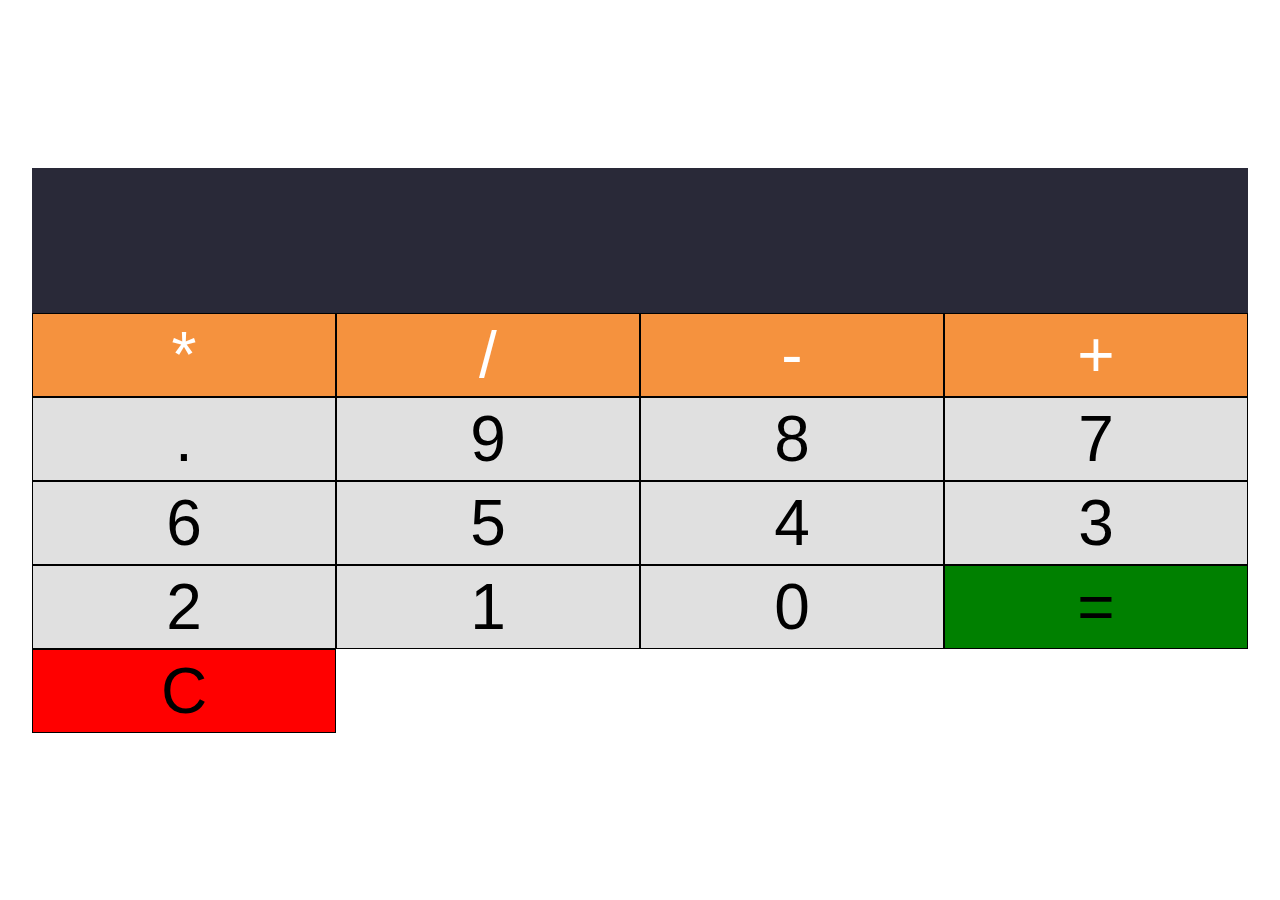
<file: 10. Calculator-JavaScript-Project-master/index.html>
<!DOCTYPE html>
<html lang="en">

<head>
 <meta charset="UTF-8">
 <meta name="viewport" content="width=device-width, initial-scale=1.0">
 <meta http-equiv="X-UA-Compatible" content="ie=edge">
 <title>Recording</title>
 <link rel="stylesheet" href="main.css">
</head>

<body>
 <section class="calculator">
  <form>
   <input type="text" name="" id="" class="screen">
  </form>
  <div class="buttons">
   <!-- yellow -->
   <button type="button" class="btn btn-yellow" data-num="*">*</button>
   <button type="button" class="btn btn-yellow" data-num="/">/</button>
   <button type="button" class="btn btn-yellow" data-num="-">-</button>
   <button type="button" class="btn btn-yellow" data-num="+">+</button>
   <!-- grey buttons -->
   <button type="button" class="btn btn-grey" data-num=".">.</button>
   <button type="button" class="btn btn-grey" data-num="9">9</button>
   <button type="button" class="btn btn-grey" data-num="8">8</button>
   <button type="button" class="btn btn-grey" data-num="7">7</button>
   <button type="button" class="btn btn-grey" data-num="6">6</button>
   <button type="button" class="btn btn-grey" data-num="5">5</button>
   <button type="button" class="btn btn-grey" data-num="4">4</button>
   <button type="button" class="btn btn-grey" data-num="3">3</button>
   <button type="button" class="btn btn-grey" data-num="2">2</button>
   <button type="button" class="btn btn-grey" data-num="1">1</button>
   <button type="button" class="btn btn-grey" data-num="0">0</button>
   <button type="button" class="btn-equal btn-grey">=</button>
   <button type="button" class="btn-clear btn-grey">C</button>


  </div>





 </section>





 <script src="./app.js"></script>
</body>

</html>
</file>
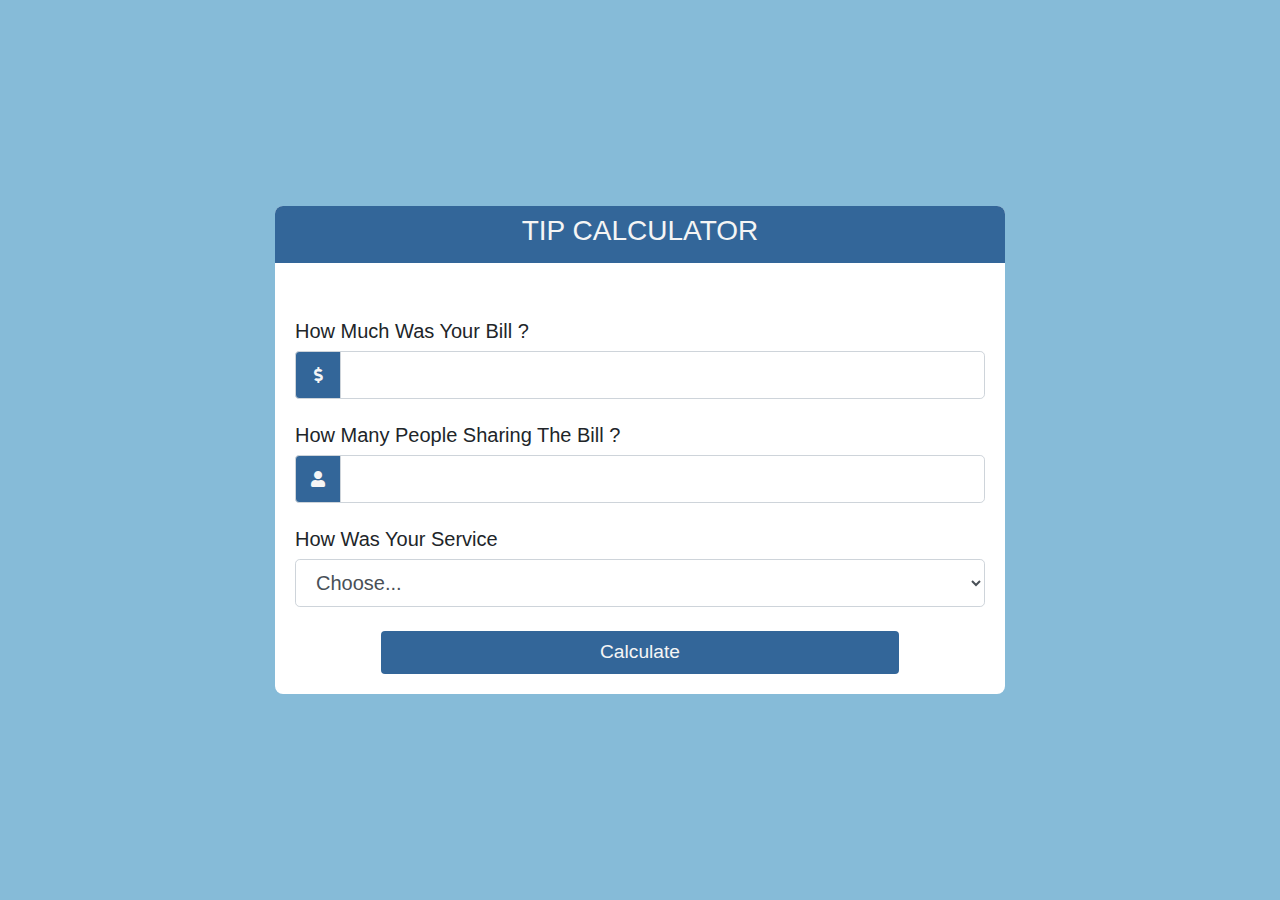
<file: 11. Tip-Form-JavaScript-Project-master/index.html>
<!DOCTYPE html>
<html lang="en">

<head>
 <meta charset="UTF-8">
 <meta name="viewport" content="width=device-width, initial-scale=1.0">
 <meta http-equiv="X-UA-Compatible" content="ie=edge">
 <!-- bootstrap css -->
 <link rel="stylesheet" href="./css/bootstrap.min.css">
 <!-- main css -->
 <link rel="stylesheet" href="./css/main.css">
 <!-- google fonts -->
 <link href="https://fonts.googleapis.com/css?family=Courgette" rel="stylesheet">

 <!-- font awesome -->
 <link rel="stylesheet" href="./css/all.css">
 <title>Background Image Project</title>
 <style>
 </style>
</head>

<body>

 <div class="container">
  <div class="row max-height align-items-center">
   <div class="col-10 mx-auto col-md-8">
    <div class="card">
     <div class="card-title p-2">
      <h3 class="text-uppercase text-center">tip calculator</h3>
     </div>
     <div class="card-body">
      <!-- end of  card title -->
      <div class="feedback text-center alert  text-capitalize p-1">
       your feedback
      </div>
      <form id='tip-form'>
       <!-- single input -->
       <div class="my-4">
        <h5 class="text-capitalize mb-2">how much was your bill ?</h5>
        <div class="input-group">
         <div class="input-group-prepend">
          <span class="input-group-text bill-icon"><i class="fas fa-dollar-sign fa-fw"></i></span>
         </div>
         <input type="number" class="form-control form-control-lg" id="input-bill" step=".01">
        </div>
       </div>
       <!-- end of single input -->
       <!-- single input -->
       <div class="my-4">
        <h5 class="text-capitalize mb-2">how many people sharing the bill ?</h5>
        <div class="input-group">
         <div class="input-group-prepend">
          <span class="input-group-text user-icon"><i class="fas fa-user fa-fw"></i></span>
         </div>
         <input type="number" class="form-control form-control-lg" id="input-users">
        </div>
       </div>
       <!-- end of single input -->
       <!-- single input -->
       <div class="my-4">

        <h5 class="text-capitalize mb-2">how was your service</h5>
        <div class="form-group">

         <select class="form-control form-control-lg text-capitalize" id="input-service">
          <option selected value="0">Choose...</option>

         </select>
        </div>

       </div>
       <!-- end of single input -->

       <input type="submit" class="d-block mx-auto text-capitalize btn submitBtn w-75" value="calculate">
      </form>
      <div class="loader text-center">
       <img src="img/Facebook-1s-200px.gif" alt="">
      </div>
      <!-- results -->
      <div class="results text-center my-3">
       <h3 class="text-capitalize">tip amount<span> $ </span><span id="tip-amount"></span></h3>
       <h3 class="text-capitalize">total amount<span> $ </span><span id="total-amount"></span></h3>
       <h3 class="text-capitalize">each person owes<span> $ </span><span id="person-amount"></span></h3>
      </div>
     </div>
     <!--  -->
    </div>
   </div>
  </div>
 </div>






 <!-- jquery -->
 <script src="./js/jquery-3.3.1.min.js"></script>
 <!-- bootstrap js -->
 <script src="./js/bootstrap.bundle.min.js"></script>
 <!-- script js -->
 <script src="./js/app.js"></script>
</body>

</html>
</file>
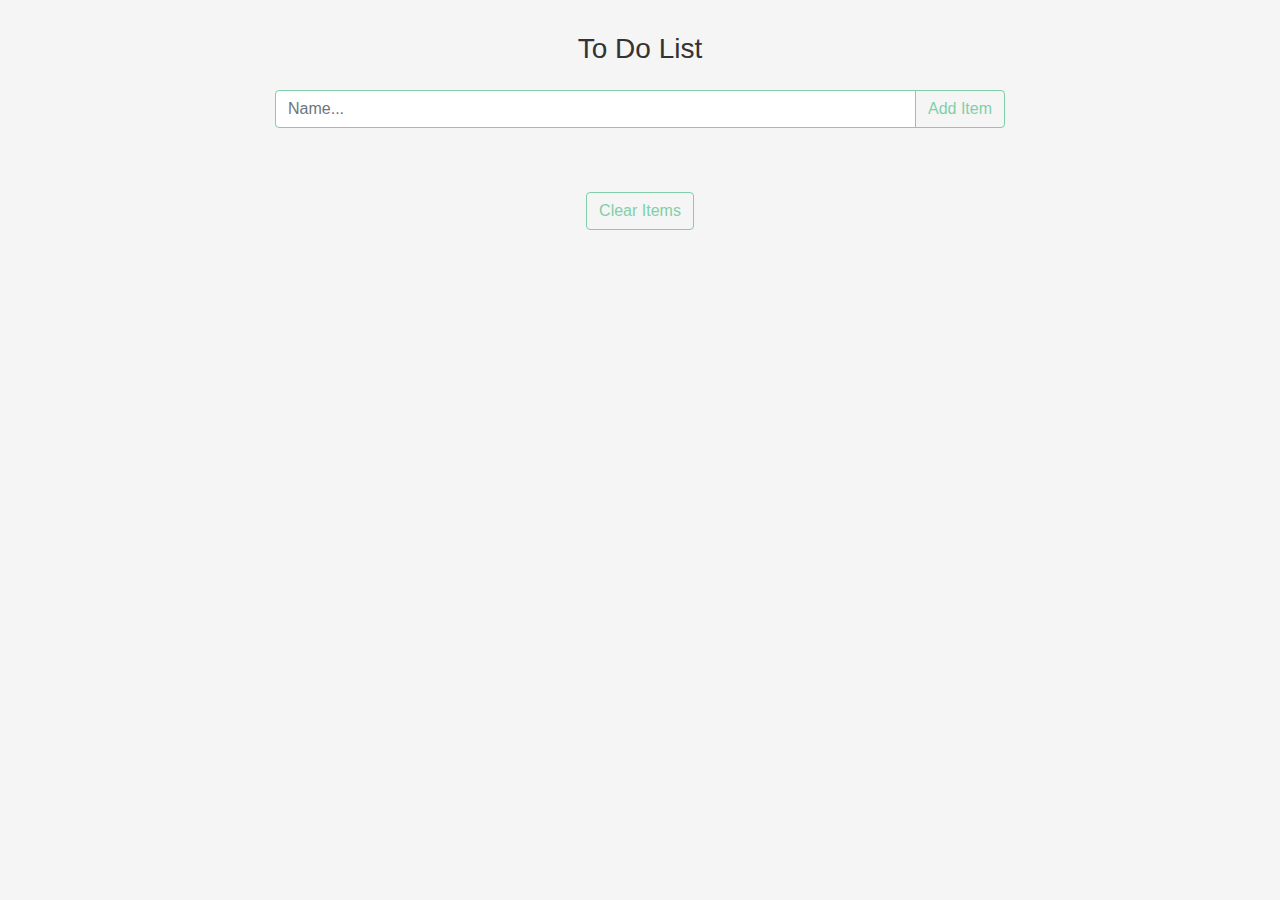
<file: 12. todo-list-project-2-main/index.html>
<!DOCTYPE html>
<html lang="en">

<head>
 <meta charset="UTF-8">
 <meta name="viewport" content="width=device-width, initial-scale=1.0">
 <meta http-equiv="X-UA-Compatible" content="ie=edge">
 <!-- bootstrap css -->
 <link rel="stylesheet" href="css/bootstrap.min.css">
 <!-- main css -->
 <link rel="stylesheet" href="css/main.css">
 <!-- google fonts -->
 <link href="https://fonts.googleapis.com/css?family=Courgette" rel="stylesheet">

 <!-- font awesome -->
 <link rel="stylesheet" href="css/all.css">
 <title>Grocery Item</title>
 <style>
 </style>
</head>

<body>
 <div class="container">
  <div class="row">
   <div class="col mx-auto col-md-8 mt-3 text-center">
    <div class="alert text-capitalize feedback">
     write value for item
    </div>
    <!-- form -->
    <form id="itemForm" class="my-3">
     <h3 class="text-capitalize mb-4">to do list</h3>
     <div class="input-group">
      <input type="text" class="form-control text-capitalize" id="itemInput" placeholder="name...">
      <div class="input-group-append">
       <button class="btn btn-green text-capitalize" type="submit">add item</button>
      </div>
     </div>
    </form>
    <div class="item-container">
     <!-- end of form  -->
     <div class="item-list my-5">
      <!-- single item -->
      <!-- <div class="item my-3">
      <h5 class="item-name text-capitalize">laundry</h5>
      <div class="item-icons">
       <a href="#" class="complete-item mx-2 item-icon"><i class="far fa-check-circle"></i></a>
       <a href="#" class="edit-item mx-2 item-icon"><i class="far fa-edit"></i></a>
       <a href="#" class="delete-item item-icon"><i class="far fa-times-circle"></i></a>
      </div>
     </div> -->
      <!-- end of single item -->
     </div>
     <button type="button" class="btn btn-green my-3 text-capitalize" id="clear-list">clear items</button>
    </div>
   </div>
  </div>
 </div>




 <!-- jquery -->
 <script src="js/jquery-3.3.1.min.js"></script>
 <!-- bootstrap js -->
 <script src="js/bootstrap.bundle.min.js"></script>
 <!-- script js -->
 <script src="js/app.js"></script>
</body>

</html>
</file>
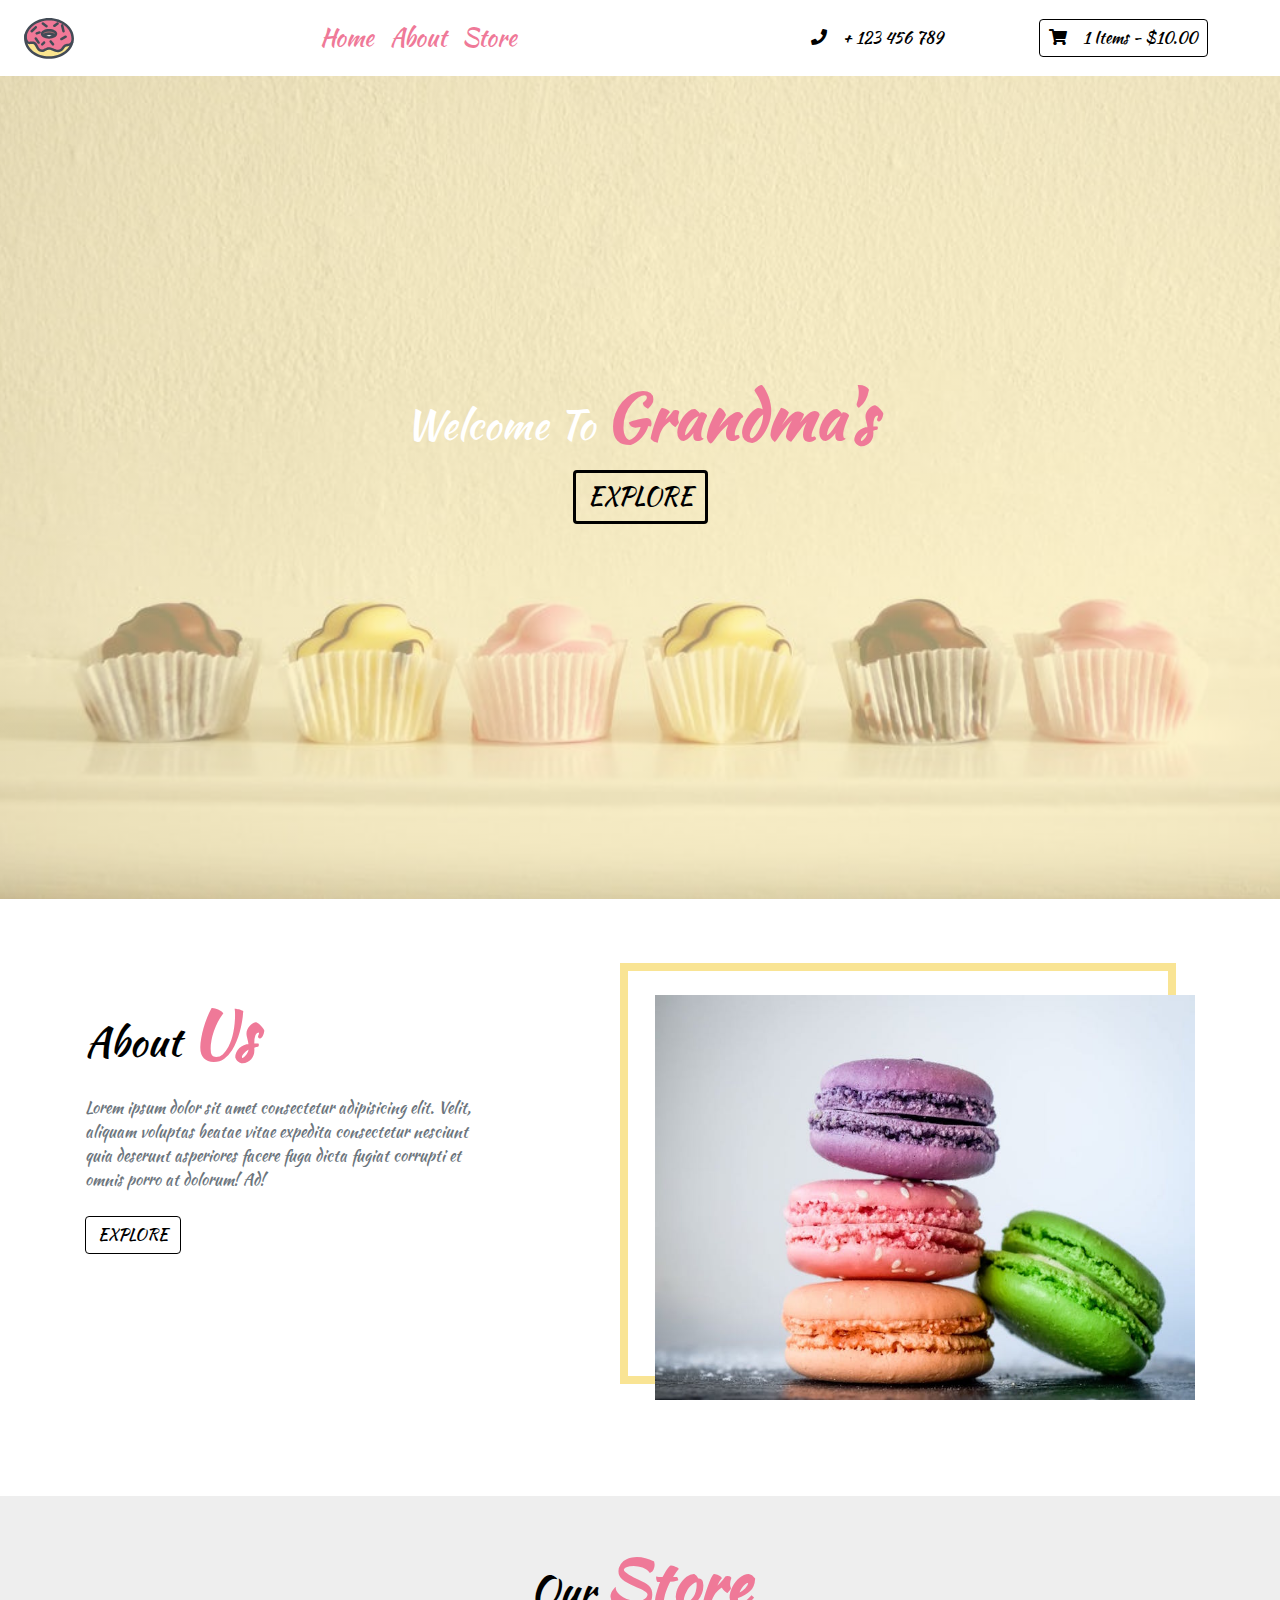
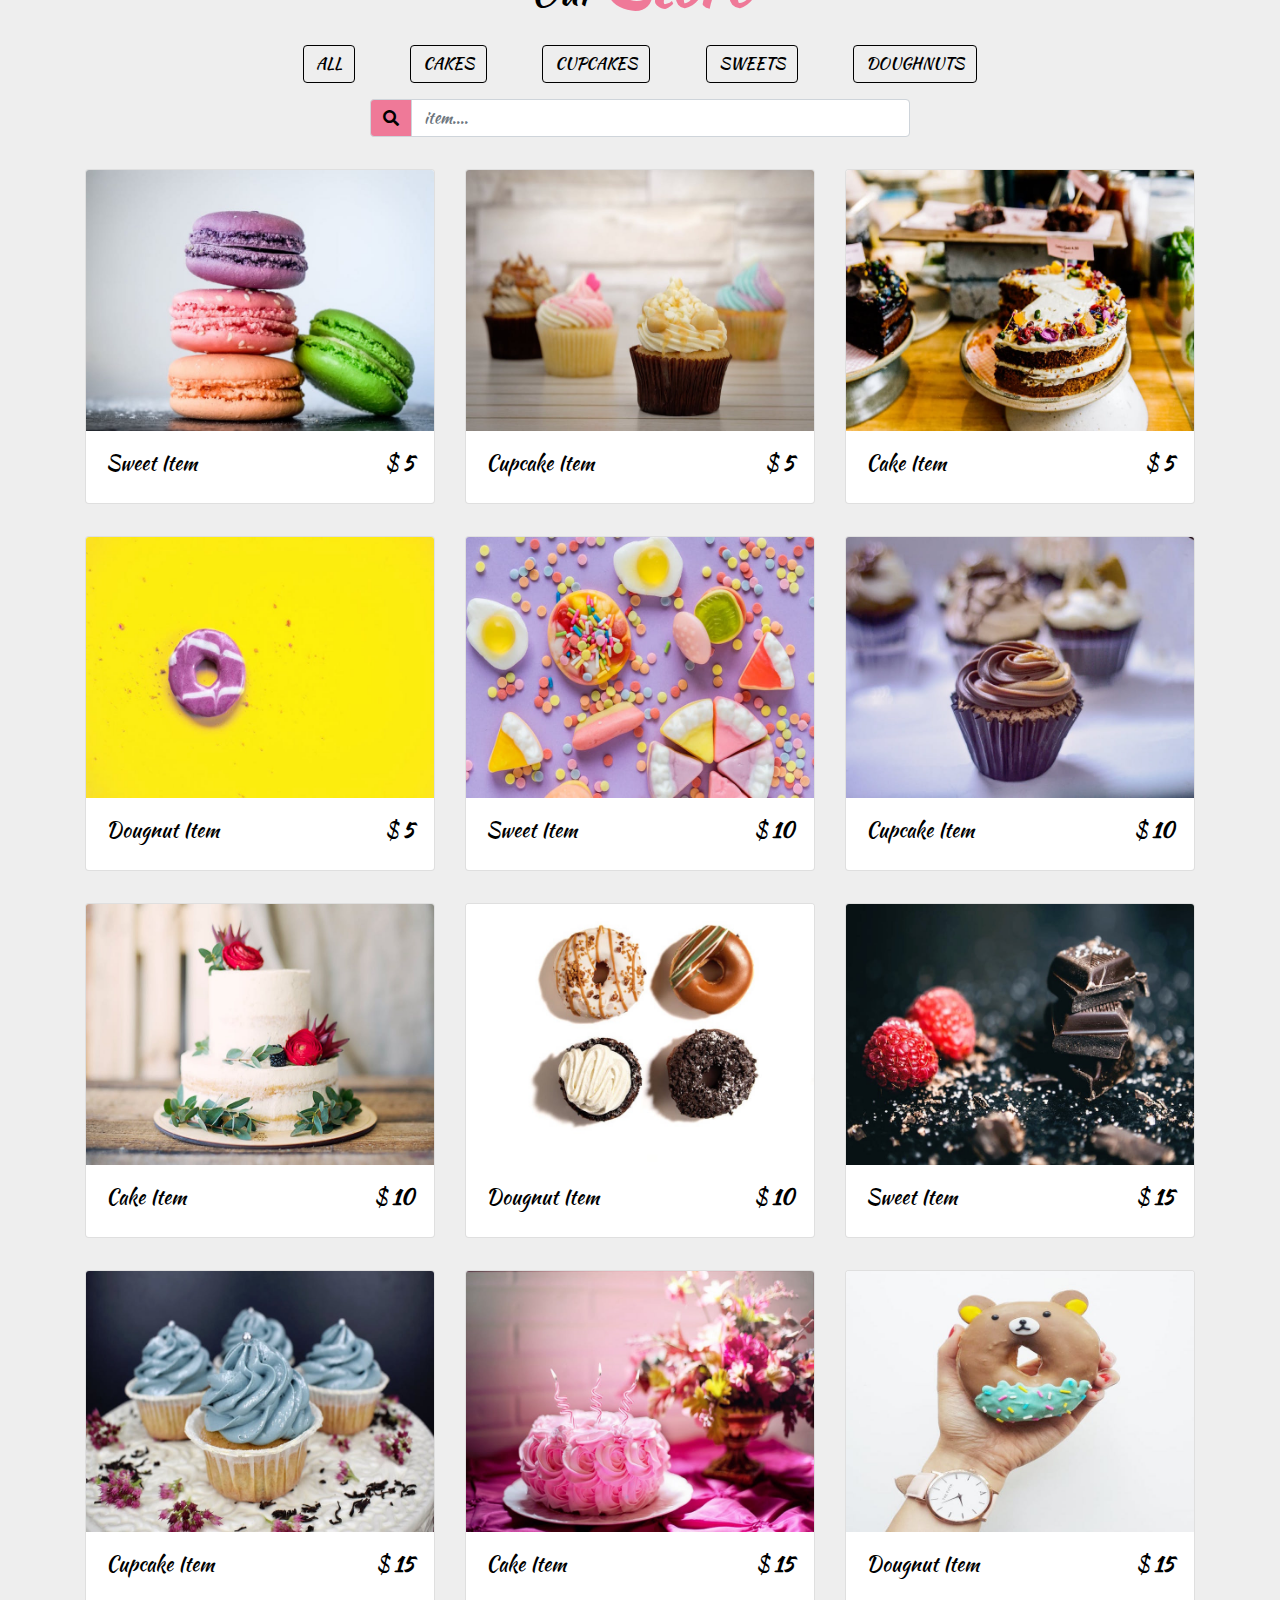
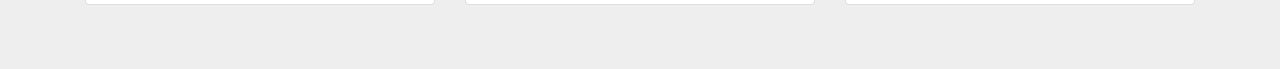
<file: 13. grocery-cart-project-main/index.html>
<!DOCTYPE html>
<html lang="en">

<head>
  <meta charset="UTF-8">
  <meta name="viewport" content="width=device-width, initial-scale=1.0">
  <meta http-equiv="X-UA-Compatible" content="ie=edge">
  <!-- bootstrap css -->
  <link rel="stylesheet" href="css/bootstrap.min.css">
  <!-- main css -->
  <link rel="stylesheet" href="css/style.css">

  <!-- font awesome -->
  <link rel="stylesheet" href="css/all.css">
  <title>Cart Project</title>
  <style>
  </style>
</head>

<body>
  <!-- header -->
  <header>
    <!-- navbar  -->
    <!-- 
https://www.iconfinder.com/icons/2427887/dessert_donut_doughnut_fat_sweets_icon
Creative Commons (Attribution 3.0 Unported);
https://www.iconfinder.com/korawan_m
     -->
    <nav class="navbar navbar-expand-lg px-4">
      <a class="navbar-brand" href="#"><img src="img/logo.svg" alt=""></a>
      <button class="navbar-toggler" type="button" data-toggle="collapse" data-target="#myNav">
        <span class="toggler-icon"><i class="fas fa-bars"></i></span>
      </button>
      <div class="collapse navbar-collapse" id="myNav">
        <ul class="navbar-nav mx-auto text-capitalize">
          <li class="nav-item active">
            <a class="nav-link" href="#">home</a>
          </li>
          <li class="nav-item">
            <a class="nav-link " href="#">about</a>
          </li>
          <li class="nav-item">
            <a class="nav-link" href="#">store</a>
          </li>
        </ul>
        <div class="nav-info-items d-none d-lg-flex ">
          <!-- single info -->
          <div class="nav-info align-items-center d-flex justify-content-between mx-lg-5">
            <span class="info-icon mx-lg-3"><i class="fas fa-phone"></i></span>
            <p class="mb-0">+ 123 456 789</p>
          </div>
          <!-- end of single info -->
          <!-- single info -->
          <div id="cart-info" class="nav-info align-items-center cart-info d-flex justify-content-between mx-lg-5">
            <span class="cart-info__icon mr-lg-3"><i class="fas fa-shopping-cart"></i></span>
            <p class="mb-0 text-capitalize"><span id="item-count">1 </span> items - $<span class="item-total">10.00</span></p>
          </div>
          <!-- end of single info -->
        </div>
      </div>
    </nav>
    <!-- end of nav -->
    <!-- banner  -->
    <div class="container-fluid">
      <div class="row max-height justify-content-center align-items-center">
        <div class="col-10 mx-auto banner text-center">
          <h1 class="text-capitalize">welcome to <strong class="banner-title ">grandma's</strong></h1>
          <a href="#store" class="btn banner-link text-uppercase my-2">explore</a>

        </div>
        <div id="cart" class="cart">
          <!-- cart item -->
          <div class="cart-item d-flex justify-content-between text-capitalize my-3">
            <img src="img-cart/cake-2.jpeg" class="img-fluid rounded-circle" id="item-img" alt="">
            <div class="item-text">

              <p id="cart-item-title" class="font-weight-bold mb-0">cart item</p>
              <span>$</span>
              <span id="cart-item-price" class="cart-item-price" class="mb-0">10.00</span>
            </div>
            <a href="#" id='cart-item-remove' class="cart-item-remove">
              <i class="fas fa-trash"></i>
            </a>
          </div>
          <!--end of  cart item -->
          <!-- cart total -->
          <div class="cart-total-container d-flex justify-content-around text-capitalize mt-5">
            <h5>total</h5>
            <h5> $ <strong id="cart-total" class="font-weight-bold">10.00</strong> </h5>
          </div>
          <!--end cart total -->
          <!-- cart buttons -->
          <div class="cart-buttons-container mt-3 d-flex justify-content-between">
            <a href="#" id="clear-cart" class="btn btn-outline-secondary btn-black text-uppercase">clear cart</a>
            <a href="#" class="btn btn-outline-secondary text-uppercase btn-pink">checkout</a>
          </div>
          <!--end of  cart buttons -->
          <!--  -->
        </div>
      </div>
    </div>




    <!--end of  banner  -->
  </header>
  <!-- header -->
  <!-- about us -->
  <section class="about py-5" id="about">
    <div class="container">

      <div class="row">
        <div class="col-10 mx-auto col-md-6 my-5">
          <h1 class="text-capitalize">about <strong class="banner-title ">us</strong></h1>
          <p class="my-4 text-muted w-75">Lorem ipsum dolor sit amet consectetur adipisicing elit. Velit, aliquam voluptas
            beatae vitae expedita consectetur nesciunt quia deserunt asperiores facere fuga dicta fugiat corrupti et omnis
            porro at dolorum! Ad!</p>
          <a href="#" class="btn btn-outline-secondary btn-black text-uppercase ">explore</a>

        </div>
        <div class="col-10 mx-auto col-md-6 align-self-center my-5">
          <div class="about-img__container">
            <img src="img/sweets-1.jpeg" class="img-fluid" alt="">
          </div>
        </div>
      </div>
    </div>
  </section>

  <!-- end of about us -->


  <!-- store -->
  <section id="store" class="store py-5">
    <div class="container">
      <!-- section title -->
      <div class="row">
        <div class="col-10 mx-auto col-sm-6 text-center">
          <h1 class="text-capitalize">our <strong class="banner-title ">store</strong></h1>
        </div>
      </div>
      <!-- end of section title -->
      <!--filter buttons -->
      <div class="row">
        <div class=" col-lg-8 mx-auto d-flex justify-content-around my-2 sortBtn flex-wrap">
          <a href="#" class="btn btn-outline-secondary btn-black text-uppercase filter-btn m-2" data-filter="all"> all</a>
          <a href="#" class="btn btn-outline-secondary btn-black text-uppercase filter-btn m-2" data-filter="cakes">cakes</a>
          <a href="#" class="btn btn-outline-secondary btn-black text-uppercase filter-btn m-2" data-filter="cupcakes">cupcakes</a>
          <a href="#" class="btn btn-outline-secondary btn-black text-uppercase filter-btn m-2" data-filter="sweets">sweets</a>
          <a href="#" class="btn btn-outline-secondary btn-black text-uppercase filter-btn m-2" data-filter="doughnuts">doughnuts</a>
        </div>
      </div>
      <!-- search box -->
      <div class="row">

        <div class="col-10 mx-auto col-md-6">
          <form>
            <div class="input-group mb-3">
              <div class="input-group-prepend ">
                <span class="input-group-text search-box" id="search-icon"><i class="fas fa-search"></i></span>
              </div>
              <input type="text" class="form-control" placeholder='item....' id="search-item">
            </div>

          </form>
        </div>
      </div>
      <!--end of filter buttons -->
      <!-- store  items-->
      <div class="row" class="store-items" id="store-items">
        <!-- single item -->
        <div class="col-10 col-sm-6 col-lg-4 mx-auto my-3 store-item sweets" data-item="sweets">
          <div class="card ">
            <div class="img-container">
              <img src="img/sweets-1.jpeg" class="card-img-top store-img" alt="">
              <span class="store-item-icon">
                <i class="fas fa-shopping-cart"></i>
              </span>
            </div>
            <div class="card-body">
              <div class="card-text d-flex justify-content-between text-capitalize">
                <h5 id="store-item-name">sweet item</h5>
                <h5 class="store-item-value">$ <strong id="store-item-price" class="font-weight-bold">5</strong></h5>

              </div>
            </div>


          </div>
          <!-- end of card-->
        </div>
        <!--end of single store item-->
        <!-- single item -->
        <div class="col-10 col-sm-6 col-lg-4 mx-auto my-3 store-item cupcakes" data-item="cupcakes">
          <div class="card ">
            <div class="img-container">
              <img src="img/cupcake-1.jpeg" class="card-img-top store-img" alt="">
              <span class="store-item-icon">
                <i class="fas fa-shopping-cart"></i>
              </span>
            </div>
            <div class="card-body">
              <div class="card-text d-flex justify-content-between text-capitalize">
                <h5 id="store-item-name">cupcake item</h5>
                <h5 class="store-item-value">$ <strong id="store-item-price" class="font-weight-bold">5</strong></h5>

              </div>
            </div>


          </div>
          <!-- end of card-->
        </div>
        <!--end of single store item-->
        <!-- single item -->
        <div class="col-10 col-sm-6 col-lg-4 mx-auto my-3 store-item cakes" data-item="cakes">
          <div class="card ">
            <div class="img-container">
              <img src="img/cake-1.jpeg" class="card-img-top store-img" alt="">
              <span class="store-item-icon">
                <i class="fas fa-shopping-cart"></i>
              </span>
            </div>
            <div class="card-body">
              <div class="card-text d-flex justify-content-between text-capitalize">
                <h5 id="store-item-name">cake item</h5>
                <h5 class="store-item-value">$ <strong id="store-item-price" class="font-weight-bold">5</strong></h5>

              </div>
            </div>


          </div>
          <!-- end of card-->
        </div>
        <!--end of single store item-->
        <!-- single item -->
        <div class="col-10 col-sm-6 col-lg-4 mx-auto my-3 store-item doughnuts" data-item="dougnuts">
          <div class="card ">
            <div class="img-container">
              <img src="img/doughnut-1.jpeg" class="card-img-top store-img" alt="">
              <span class="store-item-icon">
                <i class="fas fa-shopping-cart"></i>
              </span>
            </div>
            <div class="card-body">
              <div class="card-text d-flex justify-content-between text-capitalize">
                <h5 id="store-item-name">dougnut item</h5>
                <h5 class="store-item-value">$ <strong id="store-item-price" class="font-weight-bold">5</strong></h5>

              </div>
            </div>


          </div>
          <!-- end of card-->
        </div>
        <!--end of single store item-->
        <!-- single item -->
        <div class="col-10 col-sm-6 col-lg-4 mx-auto my-3 store-item sweets" data-item="sweets">
          <div class="card ">
            <div class="img-container">
              <img src="img/sweets-2.jpeg" class="card-img-top store-img" alt="">
              <span class="store-item-icon">
                <i class="fas fa-shopping-cart"></i>
              </span>
            </div>
            <div class="card-body">
              <div class="card-text d-flex justify-content-between text-capitalize">
                <h5 id="store-item-name">sweet item</h5>
                <h5 class="store-item-value">$ <strong id="store-item-price" class="font-weight-bold">10</strong></h5>

              </div>
            </div>


          </div>
          <!-- end of card-->
        </div>
        <!--end of single store item-->
        <!-- single item -->
        <div class="col-10 col-sm-6 col-lg-4 mx-auto my-3 store-item cupcakes" data-item="cupcakes">
          <div class="card ">
            <div class="img-container">
              <img src="img/cupcake-2.jpeg" class="card-img-top store-img" alt="">
              <span class="store-item-icon">
                <i class="fas fa-shopping-cart"></i>
              </span>
            </div>
            <div class="card-body">
              <div class="card-text d-flex justify-content-between text-capitalize">
                <h5 id="store-item-name">cupcake item</h5>
                <h5 class="store-item-value">$ <strong id="store-item-price" class="font-weight-bold">10</strong></h5>

              </div>
            </div>


          </div>
          <!-- end of card-->
        </div>
        <!--end of single store item-->
        <!-- single item -->
        <div class="col-10 col-sm-6 col-lg-4 mx-auto my-3 store-item cakes" data-item="cakes">
          <div class="card ">
            <div class="img-container">
              <img src="img/cake-2.jpeg" class="card-img-top store-img" alt="">
              <span class="store-item-icon">
                <i class="fas fa-shopping-cart"></i>
              </span>
            </div>
            <div class="card-body">
              <div class="card-text d-flex justify-content-between text-capitalize">
                <h5 id="store-item-name">cake item</h5>
                <h5 class="store-item-value">$ <strong id="store-item-price" class="font-weight-bold">10</strong></h5>

              </div>
            </div>


          </div>
          <!-- end of card-->
        </div>
        <!--end of single store item-->
        <!-- single item -->
        <div class="col-10 col-sm-6 col-lg-4 mx-auto my-3 store-item doughnuts" data-item="dougnuts">
          <div class="card ">
            <div class="img-container">
              <img src="img/doughnut-2.jpeg" class="card-img-top store-img" alt="">
              <span class="store-item-icon">
                <i class="fas fa-shopping-cart"></i>
              </span>
            </div>
            <div class="card-body">
              <div class="card-text d-flex justify-content-between text-capitalize">
                <h5 id="store-item-name">dougnut item</h5>
                <h5 class="store-item-value">$ <strong id="store-item-price" class="font-weight-bold">10</strong></h5>

              </div>
            </div>


          </div>
          <!-- end of card-->
        </div>
        <!--end of single store item-->
        <!-- single item -->
        <div class="col-10 col-sm-6 col-lg-4 mx-auto my-3 store-item sweets" data-item="sweets">
          <div class="card ">
            <div class="img-container">
              <img src="img/sweets-3.jpeg" class="card-img-top store-img" alt="">
              <span class="store-item-icon">
                <i class="fas fa-shopping-cart"></i>
              </span>
            </div>
            <div class="card-body">
              <div class="card-text d-flex justify-content-between text-capitalize">
                <h5 id="store-item-name">sweet item</h5>
                <h5 class="store-item-value">$ <strong id="store-item-price" class="font-weight-bold">15</strong></h5>

              </div>
            </div>


          </div>
          <!-- end of card-->
        </div>
        <!--end of single store item-->
        <!-- single item -->
        <div class="col-10 col-sm-6 col-lg-4 mx-auto my-3 store-item cupcakes" data-item="cupcakes">
          <div class="card ">
            <div class="img-container">
              <img src="img/cupcake-3.jpeg" class="card-img-top store-img" alt="">
              <span class="store-item-icon">
                <i class="fas fa-shopping-cart"></i>
              </span>
            </div>
            <div class="card-body">
              <div class="card-text d-flex justify-content-between text-capitalize">
                <h5 id="store-item-name">cupcake item</h5>
                <h5 class="store-item-value">$ <strong id="store-item-price" class="font-weight-bold">15</strong></h5>

              </div>
            </div>


          </div>
          <!-- end of card-->
        </div>
        <!--end of single store item-->
        <!-- single item -->
        <div class="col-10 col-sm-6 col-lg-4 mx-auto my-3 store-item cakes" data-item="cakes">
          <div class="card ">
            <div class="img-container">
              <img src="img/cake-3.jpeg" class="card-img-top store-img" alt="">
              <span class="store-item-icon">
                <i class="fas fa-shopping-cart"></i>
              </span>
            </div>
            <div class="card-body">
              <div class="card-text d-flex justify-content-between text-capitalize">
                <h5 id="store-item-name">cake item</h5>
                <h5 class="store-item-value">$ <strong id="store-item-price" class="font-weight-bold">15</strong></h5>

              </div>
            </div>


          </div>
          <!-- end of card-->
        </div>
        <!--end of single store item-->
        <!-- single item -->
        <div class="col-10 col-sm-6 col-lg-4 mx-auto my-3 store-item doughnuts" data-item="dougnuts">
          <div class="card ">
            <div class="img-container">
              <img src="img/doughnut-3.jpeg" class="card-img-top store-img" alt="">
              <span class="store-item-icon">
                <i class="fas fa-shopping-cart"></i>
              </span>
            </div>
            <div class="card-body">
              <div class="card-text d-flex justify-content-between text-capitalize">
                <h5 id="store-item-name">dougnut item</h5>
                <h5 class="store-item-value">$ <strong id="store-item-price" class="font-weight-bold">15</strong></h5>

              </div>
            </div>


          </div>
          <!-- end of card-->
        </div>
        <!--end of single store item-->

      </div>
  </section>
  <!--end of store items -->


  <!-- modal-container -->
  <div class="container-fluid ">
    <div class="row lightbox-container align-items-center">
      <div class="col-10 col-md-10 mx-auto text-right lightbox-holder">
        <span class="lightbox-close"><i class="fas fa-window-close"></i></span>
        <div class="lightbox-item"></div>
        <span class="lightbox-control btnLeft"><i class="fas fa-caret-left"></i></span>
        <span class="lightbox-control btnRight"><i class="fas fa-caret-right"></i></span>
      </div>

    </div>
  </div>


  <!-- jquery -->
  <script src="js/jquery-3.3.1.min.js"></script>
  <!-- bootstrap js -->
  <script src="js/bootstrap.bundle.min.js"></script>
  <!-- script js -->
  <script src="js/app.js"></script>
</body>

</html>
</file>
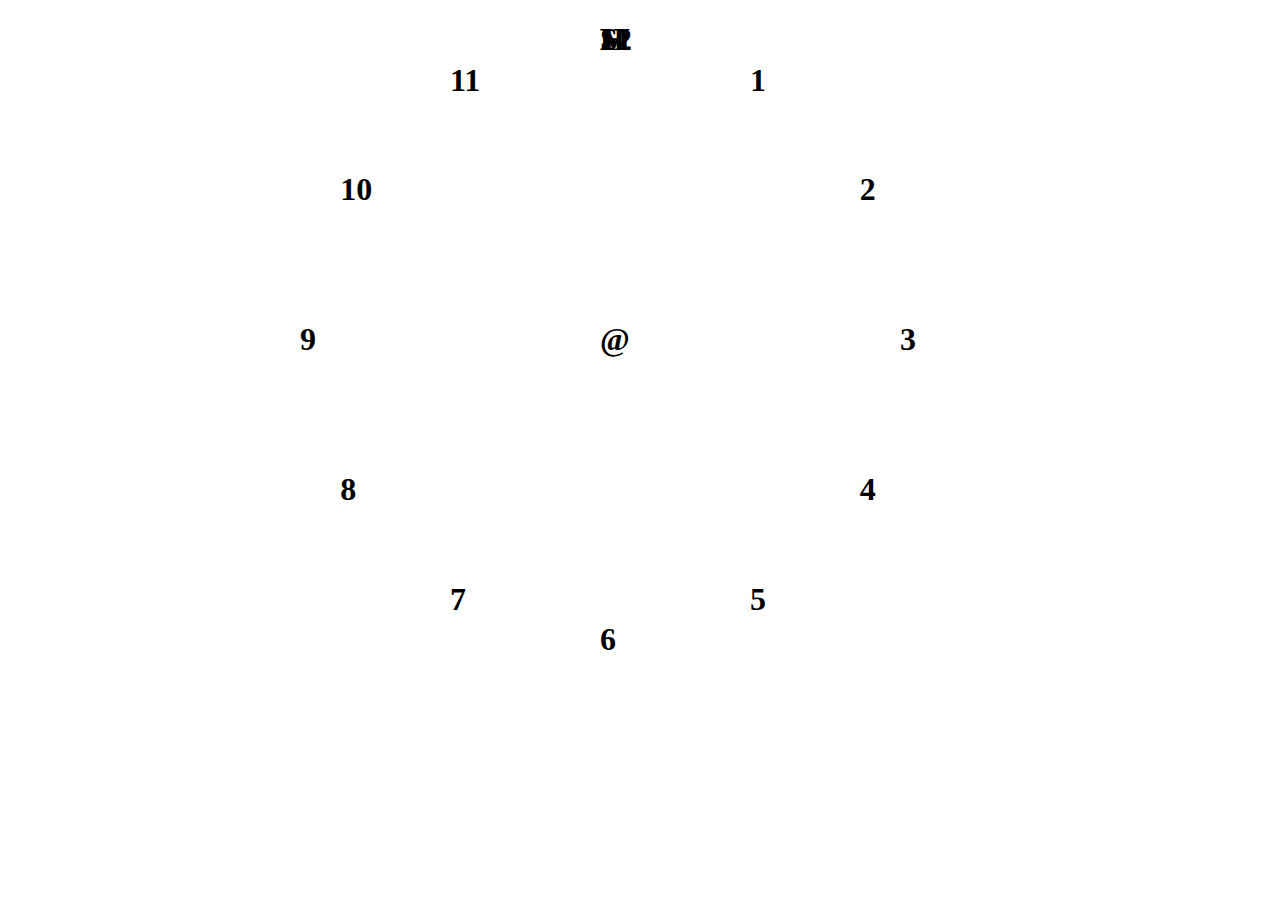
<file: 28. analog-clock-main/index.html>
<!DOCTYPE html>
<html lang="en">
<head>
    <meta charset="UTF-8">
    <meta name="viewport" content="width=device-width, initial-scale=1.0">
    <meta http-equiv="X-UA-Compatible" content="ie=edge">
    <link rel="stylesheet" href="clock.css">
    <title>Analogue Clock</title>
</head>
<body>
    <canvas id="canvas" width="600" height="600"></canvas>
    <h1 id="middle">@</h1> 
    <h1 id="hour">H</h1> 
    <h1 id="minute">M</h1>
    <h1 id="second">S</h1>
    <h1 id="n1" class="num">1</h1>
    <h1 id="n2" class="num">2</h1>
    <h1 id="n3" class="num">3</h1>
    <h1 id="n4" class="num">4</h1>
    <h1 id="n5" class="num">5</h1>
    <h1 id="n6" class="num">6</h1>
    <h1 id="n7" class="num">7</h1>
    <h1 id="n8" class="num">8</h1>
    <h1 id="n9" class="num">9</h1>
    <h1 id="n10" class="num">10</h1>
    <h1 id="n11" class="num">11</h1>
    <h1 id="n12" class="num">12</h1>


    <script src="clock.js"></script>
</body>
</html>
</file>
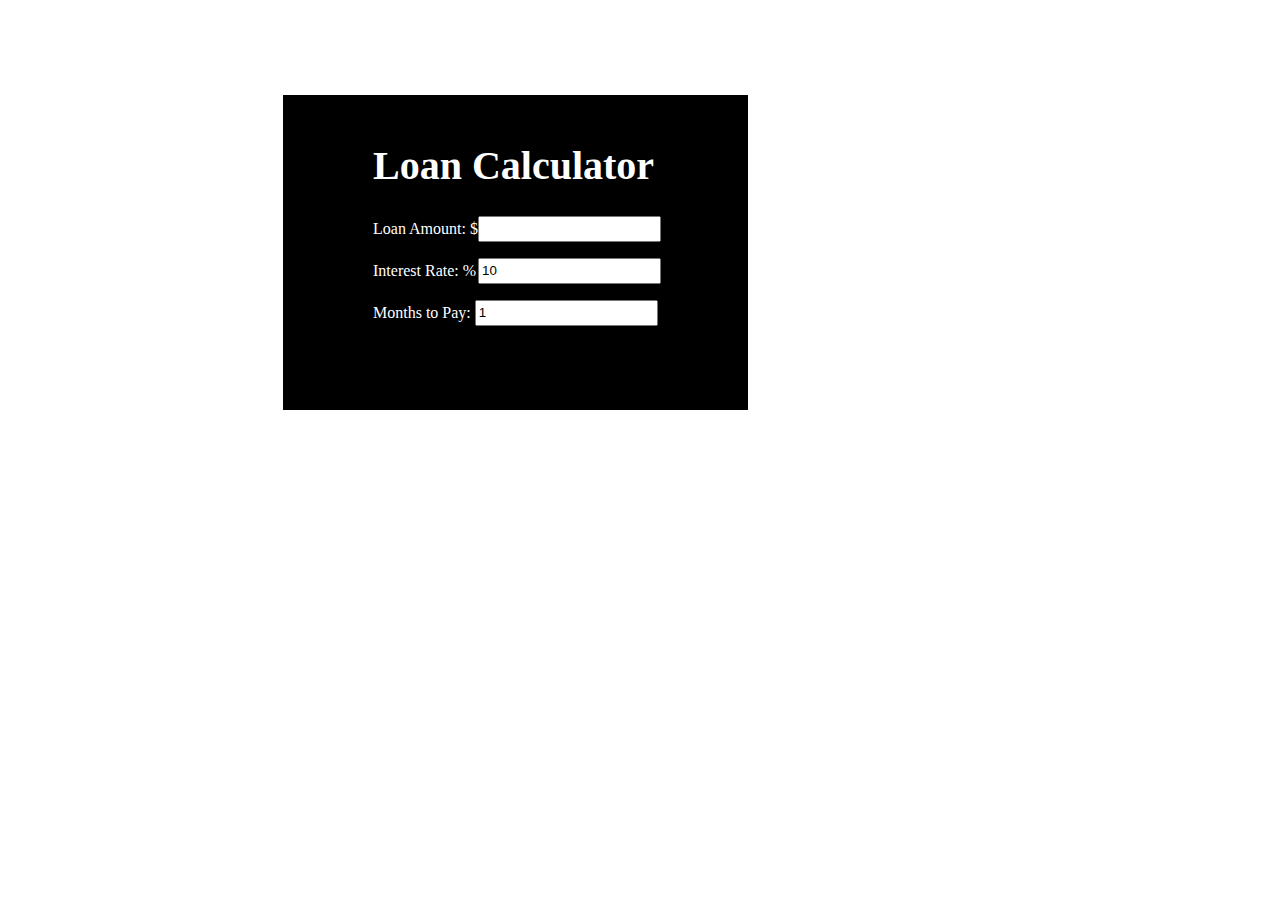
<file: 29. mortgage-loan-calculator-main/index.html>
<!DOCTYPE html>
<html lang="en">
<head>
    <meta charset="UTF-8">
    <meta name="viewport" content="width=device-width, initial-scale=1.0">
    <meta http-equiv="X-UA-Compatible" content="ie=edge">
    <link rel="stylesheet" href="loancalculator.css">
    <title>Mortgage Loan Calculator</title>
</head>
<body>
    <div id="loancal">
        <h1>Loan Calculator</h1>
        <p>Loan Amount: $<input id="amount" type="number" min="1" max="5000000" oninput="computeLoan()"></p>
        <p>Interest Rate: %<input id="interest_rate" min="0" max="100" value="10" step=".1" oninput="computeLoan()"></p>
        <p>Months to Pay: <input id="months" type="number" min="1" max="300" value="1" step="1" oninput="computeLoan()"></p>
        <h2 id="payment"></h2>
    </div>
    <script src="loancalculator.js"></script>
</body>
</html>
</file>
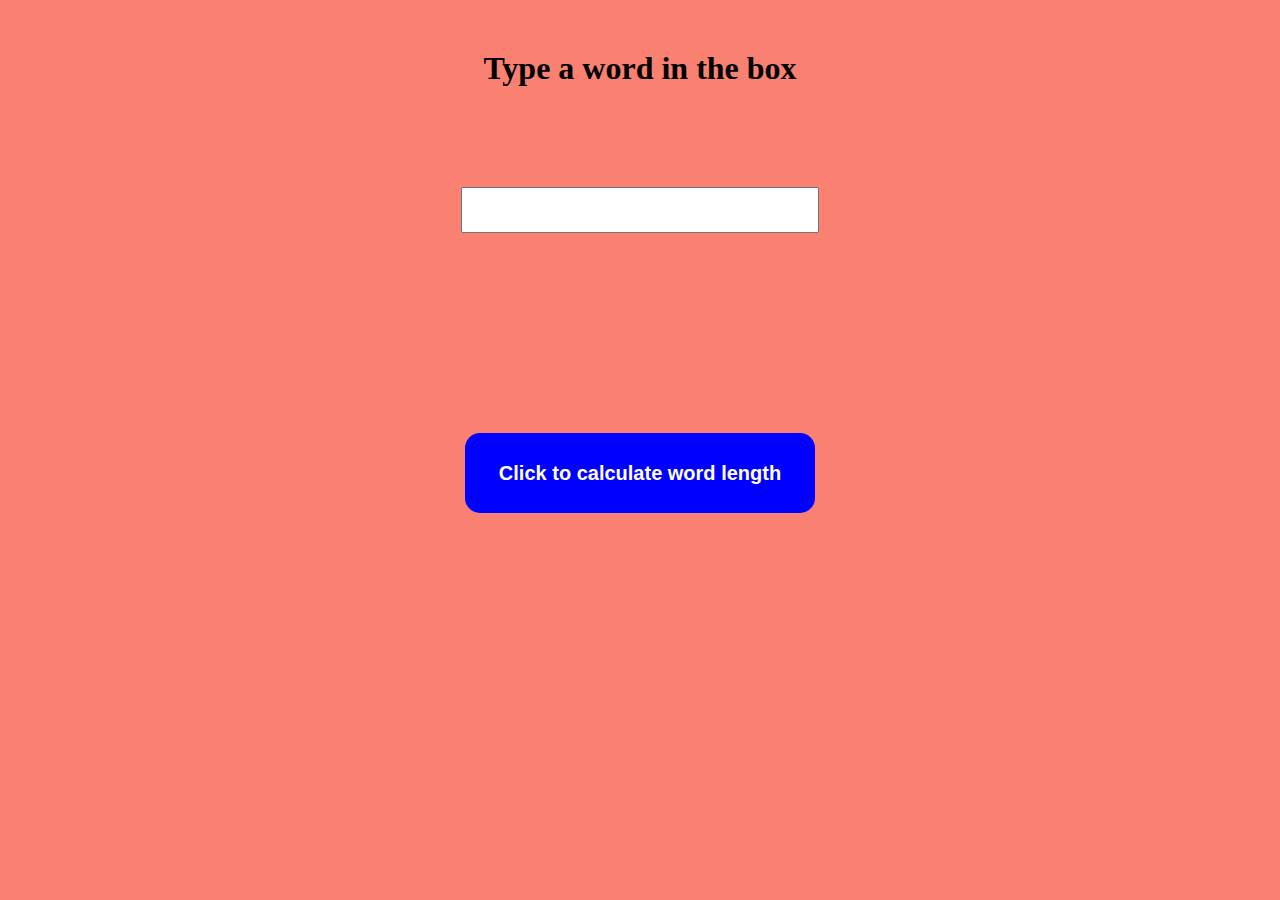
<file: 39. word-count-tool-main/index.html>
<!DOCTYPE html>
<html lang="en">
<head>
    <meta charset="UTF-8">
    <meta name="viewport" content="width=device-width, initial-scale=1.0">
    <meta http-equiv="X-UA-Compatible" content="ie=edge">
    <link rel="stylesheet" href="style.css">
    <title>Word Length Calcuator</title>
</head>
<body>
    <h1>Type a word in the box</h1>
    <input type="text" id="str">
    <div id="output"></div>
    <button id="btn"><h2>Click to calculate word length</h2></button>
    <script src="app.js"></script>
</body>
</html>
</file>
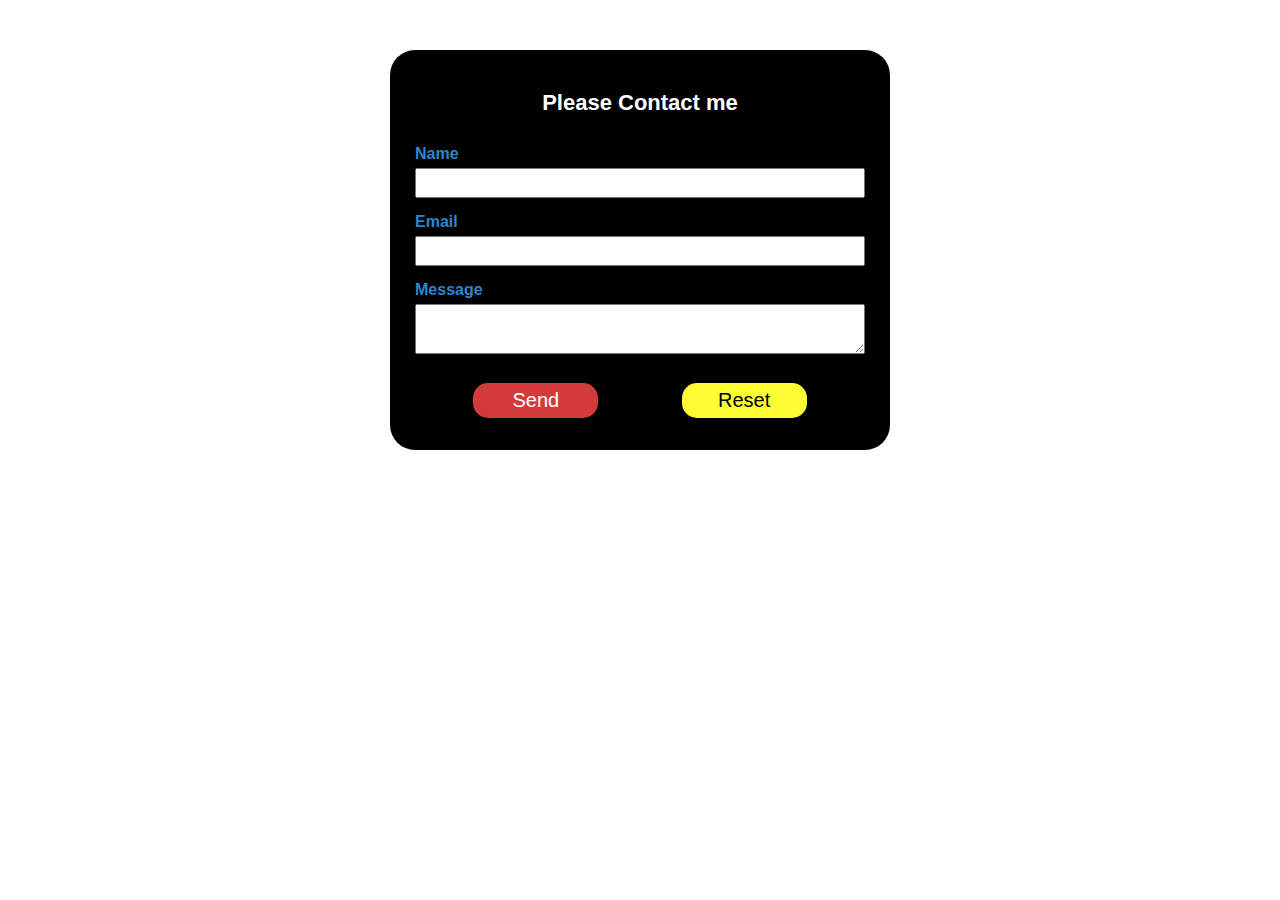
<file: 40. contact-form-project-main/index.html>
<!DOCTYPE html>
<html lang="en">
<head>
    <meta charset="UTF-8">
    <meta name="viewport" content="width=device-width, initial-scale=1.0">
    <meta http-equiv="X-UA-Compatible" content="ie=edge">
    <link rel="stylesheet" href="style.css">
    <title>Contact Form</title>
</head>
<body>
<form id="form">
        <h1>Please Contact me</h1>
    <div>
        <label for="name">Name</label></br>
        <input id="name" name="name">
    </div>
    <div>
        <label for="email">Email</label><br>
        <input type="email" id="email" name="email">
    </div>
    <div>
        <label for="message">Message</label><br>
        <textarea id="message" name="message"></textarea>
    </div>
    <div id="buttons-row">
    <div class="buttons">
        <button type="submit" id="send">Send</button>
    </div>
    <div class="buttons">
        <button id="reset">Reset</button>
    </div>
    </div>
</form>
    <script src="app.js"></script>
</body>
</html>
</file>
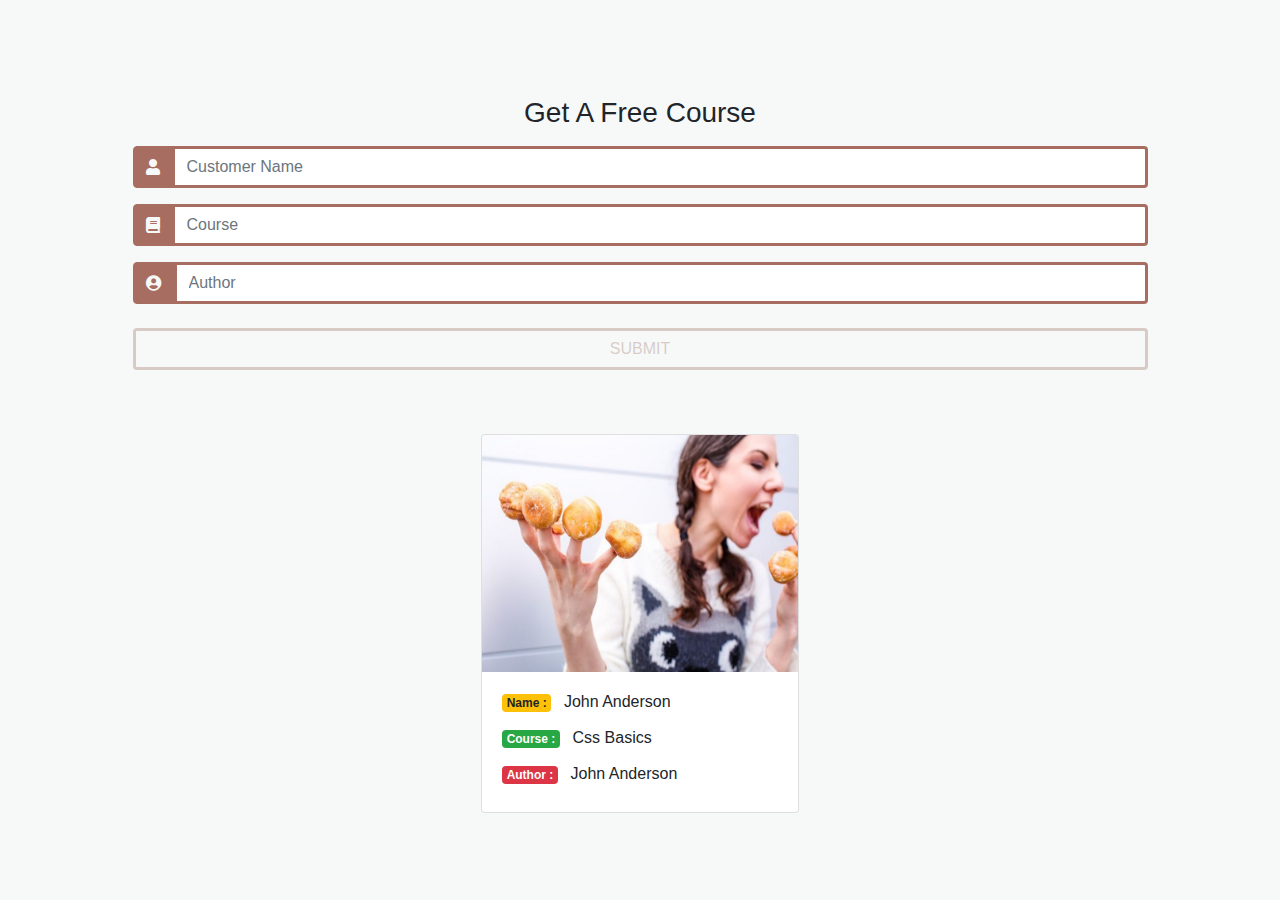
<file: 15 ourse-form-oop-project-main/course-form-oop-project-main/index.html>
<!DOCTYPE html>
<html lang="en">

<head>
 <meta charset="UTF-8">
 <meta name="viewport" content="width=device-width, initial-scale=1.0">
 <meta http-equiv="X-UA-Compatible" content="ie=edge">
 <!-- bootstrap css -->
 <link rel="stylesheet" href="./css/bootstrap.min.css">
 <!-- main css -->
 <link rel="stylesheet" href="./css/main.css">
 <!-- google fonts -->
 <link href="https://fonts.googleapis.com/css?family=Courgette" rel="stylesheet">

 <!-- font awesome -->
 <link rel="stylesheet" href="./css/all.css">
 <title>OOP Course Form Project</title>
 <style>
 </style>
</head>

<body>
 <div class="container">
  <div class="row">
   <div class="col-11 mx-auto text-center my-5">
    <form class="my-5" id="customer-form">
     <h3 class="text-capitalize">get a free course</h3>
     <div class="feedback text-center  text-capitalize">
      calculating.....
     </div>
     <!-- single input -->
     <div class="input-group my-3">
      <div class="input-group-prepend">
       <span class="input-group-text"><i class="fas fa-user"></i></span>
      </div>
      <input type="text" class="form-control text-capitalize name" id="name" placeholder="customer name">
     </div>
     <!-- end of single input -->
     <!-- single input -->
     <div class="input-group my-3">
      <div class="input-group-prepend">
       <span class="input-group-text"><i class="fas fa-book"></i></span>
      </div>
      <input type="text" class="form-control text-capitalize course" placeholder="course" id="course">
     </div>
     <!-- end of single input -->
     <!-- single input -->
     <div class="input-group my-3">
      <div class="input-group-prepend">
       <span class="input-group-text"><i class="fas fa-user-circle"></i></span>
      </div>
      <input type="text" class="form-control text-capitalize author" placeholder="author" id="author">
     </div>
     <!-- end of single input -->
     <button type="submit" class="btn btn-block submitBtn text-uppercase mt-4">submit</button>
    </form>

    <div class="loading">
     <img src="./img/loading.gif" alt="">
    </div>
    <div class="row customer-list">

     <!-- single customer -->
     <div class="col-11 mx-auto col-md-6 col-lg-4 my-3">
      <div class="card text-left">
       <img src="./img/cust-0.jpg" class="card-img-top" alt="">
       <div class="card-body">
        <!-- customer name -->
        <h6 class="text-capitalize "><span class="badge badge-warning mr-2">name :</span><span id="customer-name"> john anderson</span></h6>
        <!-- end of customer name -->
        <!-- customer name -->
        <h6 class="text-capitalize my-3"><span class="badge badge-success mr-2">course :</span><span id="customer-course">
          css basics
         </span></h6>
        <!-- end of customer name -->
        <!-- customer name -->
        <h6 class="text-capitalize"><span class="badge badge-danger mr-2">author :</span><span id="course-author"> john anderson</span></h6>
        <!-- end of customer name -->
       </div>
      </div>

      <!-- single customer -->



     </div>

    </div>
   </div>
  </div>
 </div>




 <!-- jquery -->
 <script src="./js/jquery-3.3.1.min.js"></script>
 <!-- bootstrap js -->
 <script src="./js/bootstrap.bundle.min.js"></script>
 <!-- script js -->
 <script src="./js/app.js"></script>
</body>

</html>
</file>
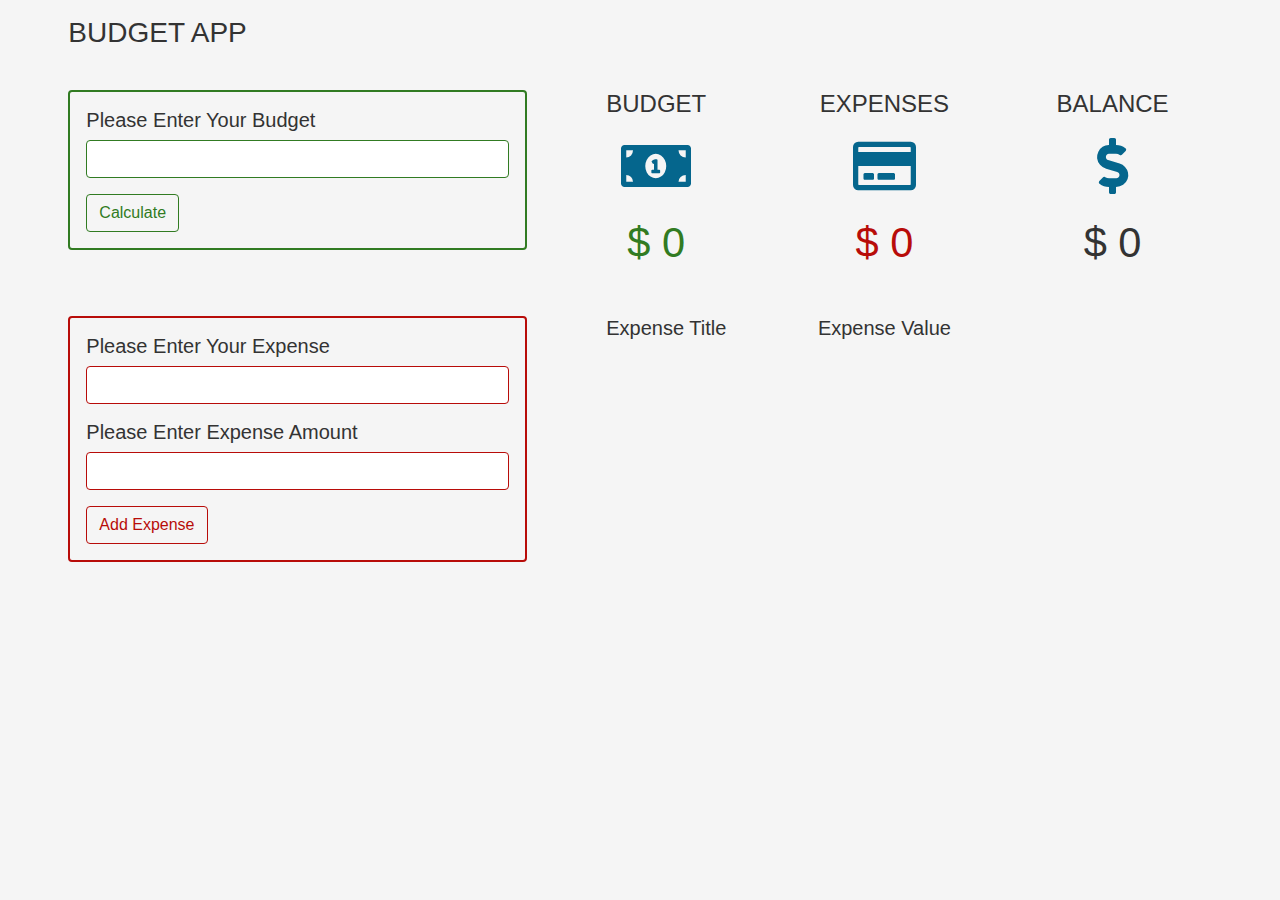
<file: 17. budget-oop-project-main/budget-oop-project-main/index.html>
<!DOCTYPE html>
<html lang="en">

<head>
 <meta charset="UTF-8">
 <meta name="viewport" content="width=device-width, initial-scale=1.0">
 <meta http-equiv="X-UA-Compatible" content="ie=edge">
 <!-- bootstrap css -->
 <link rel="stylesheet" href="./css/bootstrap.min.css">
 <!-- main css -->
 <link rel="stylesheet" href="./css/main.css">
 <!-- google fonts -->
 <link href="https://fonts.googleapis.com/css?family=Courgette" rel="stylesheet">

 <!-- font awesome -->
 <link rel="stylesheet" href="./css/all.css">
 <title>budget app</title>
 <style>
 </style>
</head>

<body>
 <div class="container-fluid">
  <div class="row">
   <div class="col-11 mx-auto pt-3">
    <!-- title -->
    <h3 class="text-uppercase mb-4">budget app</h3>
    <div class="row">
     <div class="col-md-5 my-3">
      <!-- budget feedback -->
      <div class="budget-feedback alert alert-danger text-capitalize">budget feedback</div>
      <!-- budget form -->
      <form id="budget-form" class=" budget-form">
       <h5 class="text-capitalize">please enter your budget</h5>
       <div class="form-group">
        <input type="number" class="form-control budget-input" id="budget-input">
       </div>
       <!-- submit button -->
       <button type="submit" class="btn text-capitalize budget-submit" id="budget-submit">calculate</button>
      </form>
     </div>
     <div class="col-md-7">
      <!-- app info -->
      <div class="row my-3">
       <div class="col-4 text-center mb-2">
        <h6 class="text-uppercase info-title">budget</h6>
        <span class="budget-icon"><i class="fas fa-money-bill-alt"></i></span>
        <h4 class="text-uppercase mt-2 budget" id="budget"><span>$ </span><span id="budget-amount">0</span></h4>
       </div>
       <div class="col-4 text-center">
        <h6 class="text-uppercase info-title">expenses</h6>
        <span class="expense-icon"><i class="far fa-credit-card"></i></span>
        <h4 class="text-uppercase mt-2 expense" id="expense"><span>$ </span><span id="expense-amount">0</span></h4>
       </div>
       <div class="col-4 text-center">
        <h6 class="text-uppercase info-title">balance</h6>
        <span class="balance-icon"><i class="fas fa-dollar-sign"></i></span>
        <h4 class="text-uppercase mt-2 balance" id="balance"> <span>$ </span><span id="balance-amount">0</span></h4>
       </div>
      </div>
     </div>
    </div>

    <div class="row">
     <div class="col-md-5 my-3">
      <!-- expense feedback -->
      <div class="expense-feedback alert alert-danger text-capitalize">expense feedback</div>
      <!-- expense form -->
      <form id="expense-form" class=" expense-form">
       <h5 class="text-capitalize">please enter your expense</h5>
       <div class="form-group">
        <input type="text" class="form-control expense-input" id="expense-input">
       </div>
       <h5 class="text-capitalize">please enter expense amount</h5>
       <div class="form-group">
        <input type="number" class="form-control expense-input" id="amount-input">
       </div>
       <!-- submit button -->
       <button type="submit" class="btn text-capitalize expense-submit" id="expense-submit">add expense</button>
      </form>
     </div>
     <div class="col-md-7 my-3">
      <!-- expense list -->
      <div class="expense-list" id="expense-list">

       <div class="expense-list__info d-flex justify-content-between text-capitalize">
        <h5 class="list-item">expense title</h5>
        <h5 class="list-item">expense value</h5>
        <h5 class="list-item"></h5>
       </div>
      </div>
     </div>
    </div>




   </div>
  </div>
 </div>




 <!-- jquery -->
 <script src="./js/jquery-3.3.1.min.js"></script>
 <!-- bootstrap js -->
 <script src="./js/bootstrap.bundle.min.js"></script>
 <!-- script js -->
 <script src="./js/app.js"></script>
</body>

</html>
</file>
<file: 10. Calculator-JavaScript-Project-master/main.css>
*{
 margin: 0;
 padding: 0;
 box-sizing: border-box;
}

body{
 min-height: 100vh;
 display: flex;
 align-items: center;
 justify-content: center;

}

.calculator{
 flex: 0 0 95%;
}
.screen{
 width: 100%;
 font-size: 7rem;
 padding: 0.5rem;
 background: rgb(41,41,56);
 color: white;
 border:none;
}

.buttons{
 display: flex;
 flex-wrap: wrap;
 transition: all 0.5s linear;
}

button{
 flex:0 0 25%;
 border: 1px solid black;
 padding: 0.25rem 0;
 transition: all 2s ease;
}
button:hover{
 background: blue;
}
.btn-yellow{
 background: rgb(245,146,62);
 color: white;
}
.btn-grey{
 background: rgb(224,224,224);
}
.btn,.btn-equal,.btn-clear{
 font-size: 4rem;
}
.btn-equal{
 background: green;
}
.btn-clear{
 background: red;
}
</file>
<file: 11. Tip-Form-JavaScript-Project-master/css/main.css>
.max-height {
  min-height: 100vh;
}
:root {
  --lightBlue: #86bbd8;
  --darkBlue: #336699;
  --mainWhite: #f5f5f5;
  --mainDark: #333333;
}

body {
  background: var(--lightBlue);
}
.card-title {
  background: var(--darkBlue);
  border-top-right-radius: 0.5rem;
  border-top-left-radius: 0.5rem;
  color: var(--mainWhite);
}
.card {
  border: none !important;
  border-radius: 0.5rem !important;
}

.bill-icon,
.user-icon {
  background: var(--darkBlue) !important;
  color: var(--mainWhite);
}
.submitBtn {
  background: var(--darkBlue);
  font-size: 1.2rem;
  color: var(--mainWhite);
}

.submitBtn:hover {
  background: var(--lightBlue);
  color: var(--mainDark);
}
/* feedback */
.feedback {
  display: none;
}
.loader {
  display: none;
}

.results {
  display: none;
}

.showItem {
  display: block;
}
</file>
<file: 12. todo-list-project-2-main/css/main.css>
:root {
  --mainWhite: #f5f5f5;
  --mainGreen: #80cfa9;
  --mainBlack: #333333;
  --mainRed: #d62828;
  --mainBlue: #11b5e4;
}
body {
  background: var(--mainWhite);
  color: #333333;
}
.btn-green {
  border-color: var(--mainGreen);
  background: transparent;
  color: var(--mainGreen);
}
.btn-green:hover {
  background: var(--mainGreen);
  color: var(--mainBlack);
}
.form-control {
  border-color: var(--mainGreen) !important;
}

.feedback {
  display: none;
}
.item {
  display: flex;
  justify-content: space-between;
}
.item-icon {
  font-size: 1.2rem;
  cursor: pointer;
}
.complete-item {
  color: var(--mainGreen);
}
.complete-item:hover {
  color: var(--mainGreen);
}
.edit-item {
  color: var(--mainBlue);
}
.edit-item:hover {
  color: var(--mainBlue);
}
.delete-item {
  color: var(--mainRed);
}
.delete-item:hover {
  color: var(--mainRed);
}
.completed {
  text-decoration: line-through;
  opacity: 0.5;
}
.visibility {
  opacity: 0.5;
}
.showItem {
  display: block;
}
</file>
<file: 13. grocery-cart-project-main/css/style.css>
@import url("https://fonts.googleapis.com/css?family=Kaushan+Script");

:root {
  --mainPink: #ef7998;
  --mainYellow: rgb(249, 228, 148);
  --mainWhite: #fff;
  --mainBlack: #000;
  --yellowTrans: rgba(249, 228, 148, 0.5);
  --mainGrey: rgb(238, 238, 238);
}

body {
  padding-top: 75px;

  font-family: "Kaushan Script", cursive;
  background: var(--mainWhite);
  color: var(--mainBlack);
}

/* nav links */
.navbar-toggler {
  outline: none !important;
}

.navbar-expand-lg {
  background: var(--mainWhite);

  position: fixed;
  top: 0;
  /* width: 100% */
  left: 0;
  right: 0;
  z-index: 9999;
}

.toggler-icon {
  font-size: 2.5rem;
  color: var(--mainPink);
}

.nav-link {
  color: var(--mainPink);
  font-size: 1.5rem;
  transition: all 0.5s ease-in-out;
}

.nav-link:hover {
  color: var(--mainBlack);
}

/* end of nav links */
/* info icons */
.cart-info__icon {
  color: var(--mainBlack);
  cursor: pointer;
}

.cart-info {
  border: 0.1rem solid var(--mainBlack);
  color: var(--mainBlack);
  border-radius: 0.25rem;
  padding: 0.4rem 0.6rem;
  cursor: pointer;
}

.cart-info:hover {
  background: var(--mainPink);
  border-color: var(--mainPink);
  color: var(--mainWhite);
}

.cart-info:hover .cart-info__icon {
  color: var(--mainWhite);
}

/* end of info icons */
/* banner */

.max-height {
  min-height: calc(100vh - 76px);
  background: linear-gradient(var(--yellowTrans), var(--yellowTrans)),
    url("../img/headerBcg.jpeg") center/cover fixed no-repeat;
  position: relative;
}

.banner {
  color: var(--mainWhite);
  margin-top: -4rem;
}

.banner-title {
  color: var(--mainPink);
  font-size: 4rem;
}

.banner-link {
  font-size: 1.5rem;
  color: var(--mainBlack);
  border: 0.2rem solid var(--mainBlack);
}

.banner-link:hover {
  background: var(--mainBlack);
  color: var(--mainPink);
}

/* endo of banner */
/* cart  */
.cart {
  position: absolute;
  min-height: 10rem;
  background: var(--mainWhite);
  top: 0;
  right: 0;
  transition: all 0.3s ease-in-out;
  background: rgba(255, 255, 255, 0.5);
  width: 0;
  overflow: hidden;
}

.show-cart {
  width: 18rem;
  padding: 2rem 1.5rem;
  transform: rotateY(-360deg);
}

.cart-item {
  transition: all 2s ease-in-out;
}

/* end of cart */
/* cart item */
.cart-item-remove {
  color: var(--mainPink);
  transition: all 1s ease-in-out;
}

.cart-item-remove:hover {
  transform: scale(1.1);
  color: var(--mainBlack);
}

#cart-item-price {
  font-size: 0.8rem;
}

/* cart item */
/* cart buttons */
.btn-pink {
  color: var(--mainPink) !important;
  border-color: var(--mainPink) !important;
}

.btn-black {
  color: var(--mainBlack) !important;
  border-color: var(--mainBlack) !important;
}

.btn-black:hover {
  color: var(--mainPink) !important;
  background: var(--mainBlack) !important;
}

.btn-pink:hover {
  background: var(--mainPink) !important;
  color: var(--mainBlack) !important;
}

/* end of cart buttons */

/* about */
.about-img__container {
  position: relative;
}

.about-img__container::before {
  content: "";
  position: absolute;
  top: -1.5rem;
  left: -1.7rem;
  width: 100%;
  height: 100%;
  outline: 0.5rem solid var(--mainYellow);
  z-index: -1;
  transition: all 1s ease-in-out;
}

.about-img__container:hover:before {
  top: 0;
  left: 0;
}

/*end of  about */

/* store items */
.store {
  background: var(--mainGrey);
}

.img-container {
  position: relative;
  overflow: hidden;
  cursor: pointer;
}

.store-img {
  transition: all 1s ease-in-out;
}

.img-container:hover .store-img {
  transform: scale(1.2);
}

.store-item-icon {
  position: absolute;
  bottom: 0;
  right: 0;
  padding: 0.75rem;
  background: var(--mainYellow);
  border-top-left-radius: 1rem;
  transition: all 1s ease-in-out;
  transform: translate(100%, 100%);
}

.img-container:hover .store-item-icon {
  transform: translate(0, 0);
}

.store-item-icon:hover {
  color: var(--mainWhite);
}

.store-item-value {
  color: --mainYellow;
}

/*end of  store items */
.search-box {
  background: var(--mainPink);
  color: var(--mainBlack);
}

/* ligthbox */

.lightbox-container {
  position: fixed;
  top: 0;
  left: 0;
  right: 0;
  bottom: 0;
  z-index: 999;
  background: rgba(0, 0, 0, 0.6) !important;
  display: none;
}

.show {
  display: block;
}

.lightbox-holder {
  position: relative;
}

.lightbox-item {
  min-height: 80vh;
  background: url("../img/cake-1.jpeg") center/cover fixed no-repeat;
  border-radius: 0.3rem;
}

.lightbox-close {
  color: var(--mainPink);
  font-size: 3rem;
  transition: all 1s ease-in-out;
  cursor: pointer;
}

.lightbox-close:hover {
  color: var(--mainYellow);
}

.lightbox-control {
  position: absolute;
  font-size: 4rem;
  color: var(--mainPink);
  transition: all 1s linear;
  cursor: pointer;
}

.lightbox-control:hover {
  color: var(--mainYellow);
}

.btnLeft {
  top: 50%;
  left: 0;
  transform: translateX(-60%);
}

.btnRight {
  top: 50%;
  right: 0;
  transform: translateX(60%);
}
</file>
<file: 28. analog-clock-main/clock.css>
body {
    background-color: #fff;
}

#canvas {
    margin-left: 300px;
    margin-top: 50px;
}
</file>
<file: 29. mortgage-loan-calculator-main/loancalculator.css>
#loancal {
    width: 375px;
    height: 295px;
    background-color:#000;
    color: #fff;
    margin-left: 275px;
    margin-top: 95px;
    padding-left: 90px;
    padding-top: 20px;
}

#months, #amount, #interest_rate{
    width: 175px;
    height: 20px;

}

#interest_rate {
    margin-left: 2px;
}

h1 {
    font-size:40px;
}
</file>
<file: 39. word-count-tool-main/style.css>
body{
    background-color:#FA8072;
    text-align: center;
}

input{
    margin: 100px auto 100px;
    /* margin-left: 220px; */
    width: 350px;
    height: 40px;
    display: block;
    text-align: center;
}

#output{
    margin-top: 45px;
    width: 100px;
    background: lightgreen;
    margin: 100px auto 100px;

}

#btn{
    width: 350px;
    height: 80px;
    color: #fff;
    background-color:blue;
    border-style: none;
    border-radius: 15px;
    margin-top: 100px;
    /* margin-left: 385px; */
}

h1{
    
    color: #000;
    margin-top: 50px;
}
</file>
<file: 40. contact-form-project-main/style.css>
form{
    background-color: black;
    width: 500px;
    border-radius: 25px;
    height: 400px;
    padding: 25px;
    font-family: Arial, Helvetica, sans-serif;
    box-sizing: border-box;
    margin: 50px auto 50px;

}

form h1{
    color: white;
    text-align: center;
    font-size: 22px;
}

label{
    color: rgb(43, 134, 209);
    font-weight: bold;
    padding-bottom: 5px;
    padding-top: 15px;
    display: inline-block;
}

input,textarea{
    box-sizing: border-box;
    width: 450px;
    height: 30px;
    padding-left: 5px;
    font-family: Arial, Helvetica, sans-serif;
}

textarea{
    height: 50px;
}

#buttons-row{
    display: flex;
    justify-content: space-evenly;
}

button{
    flex-grow: 1;
    width: 125px;
    margin: 25px; 
    border:none;
    border-radius: 15px;
    height: 35px;
    font-size: 20px;
}

button#send{
    background-color: rgb(211, 59, 59);
    color: white;
}

button#reset{
    background-color: rgb(253, 253, 54);
    color: black;
}
</file>
<file: 15 ourse-form-oop-project-main/course-form-oop-project-main/css/main.css>
:root {
  --mainWhite: #f7f9f9;
  --mainBrown: #a76d60;
  --darkBrown: #601700;
}
body {
  background: var(--mainWhite);
}
.input-group-text {
  background: var(--mainBrown);
  color: var(--mainWhite);
  border-color: var(--mainBrown);
}
.form-control {
  border: 0.2rem solid var(--mainBrown);
}
.submitBtn {
  color: var(--darkBrown);
  background: var(--mainWhite);
  border: 0.2rem solid var(--darkBrown);
  transition: all 1s ease-in-out;
}
.submitBtn:hover {
  background: var(--darkBrown);
  color: var(--mainWhite);
}
.fail {
  border-color: red;
}
.complete {
  border-color: green;
}
.feedback {
  display: none;
}
.loading {
  display: none;
}
:disabled {
  opacity: 0.2 !important;
}
.showItem {
  display: block;
}
</file>
<file: 17. budget-oop-project-main/budget-oop-project-main/css/main.css>
:root {
  --mainWhite: #f5f5f5f5;
  --mainDark: #333333;
  --mainGreen: #317b22;
  --mainRed: #b80c09;
  --mainBlue: #05668d;
}

body {
  background: var(--mainWhite);
  color: var(--mainDark);
}
.budget-feedback,
.expense-feedback {
  display: none;
}

.budget-form {
  border: 0.15rem solid var(--mainGreen);
  padding: 1rem;
  border-radius: 0.25rem;
}
.expense-form {
  border: 0.15rem solid var(--mainRed);
  padding: 1rem;
  border-radius: 0.25rem;
}
.budget-submit {
  background: transparent;
  border: 0.1rem solid var(--mainGreen);
  color: var(--mainGreen);
}
.expense-submit {
  background: transparent;
  border: 0.1rem solid var(--mainRed);
  color: var(--mainRed);
}
.expense-submit:hover {
  background: var(--mainRed);
  color: var(--mainWhite);
}
.budget-submit:hover {
  background: var(--mainGreen);
  color: var(--mainDark);
}

.budget-input {
  border: 0.05rem solid var(--mainGreen) !important;
}
.expense-input {
  border: 0.05rem solid var(--mainRed) !important;
}
.expense-amount,
.expense-title {
  color: var(--mainRed);
}
.edit-icon {
  color: var(--mainBlue);
  cursor: pointer;
  font-size: 1rem;
  text-decoration: none !important;
}
.delete-icon {
  color: var(--mainRed);
  cursor: pointer;
  font-size: 1rem;
  text-decoration: none !important;
}
.edit-icon:hover {
  color: var(--mainBlue);
}
.delete-icon:hover {
  color: var(--mainRed);
}
.showItem {
  display: block;
}
.info-title {
  font-size: 1.5rem;
}
.budget {
  font-size: 1.6rem;
  color: var(--mainGreen);
}
.expense {
  font-size: 1.6rem;
  color: var(--mainRed);
}
.balance {
  font-size: 1.6rem;
}
.budget-icon,
.expense-icon,
.balance-icon {
  font-size: 2.5rem;
  color: var(--mainBlue);
}
.showRed {
  color: var(--mainRed);
}
.showGreen {
  color: var(--mainGreen);
}
.showBlack {
  color: var(--mainDark);
}
@media screen and (min-width: 992px) {
  .budget {
    font-size: 2.6rem;
    color: var(--mainGreen);
  }
  .expense {
    font-size: 2.6rem;
    color: var(--mainRed);
  }
  .balance {
    font-size: 2.6rem;
  }
  .budget-icon,
  .expense-icon,
  .balance-icon {
    font-size: 3.5rem;
    color: var(--mainBlue);
  }
}
.list-item {
  flex: 0 0 33.33%;
  text-align: center;
}
.expense-item {
  height: 2rem;
}
</file>
